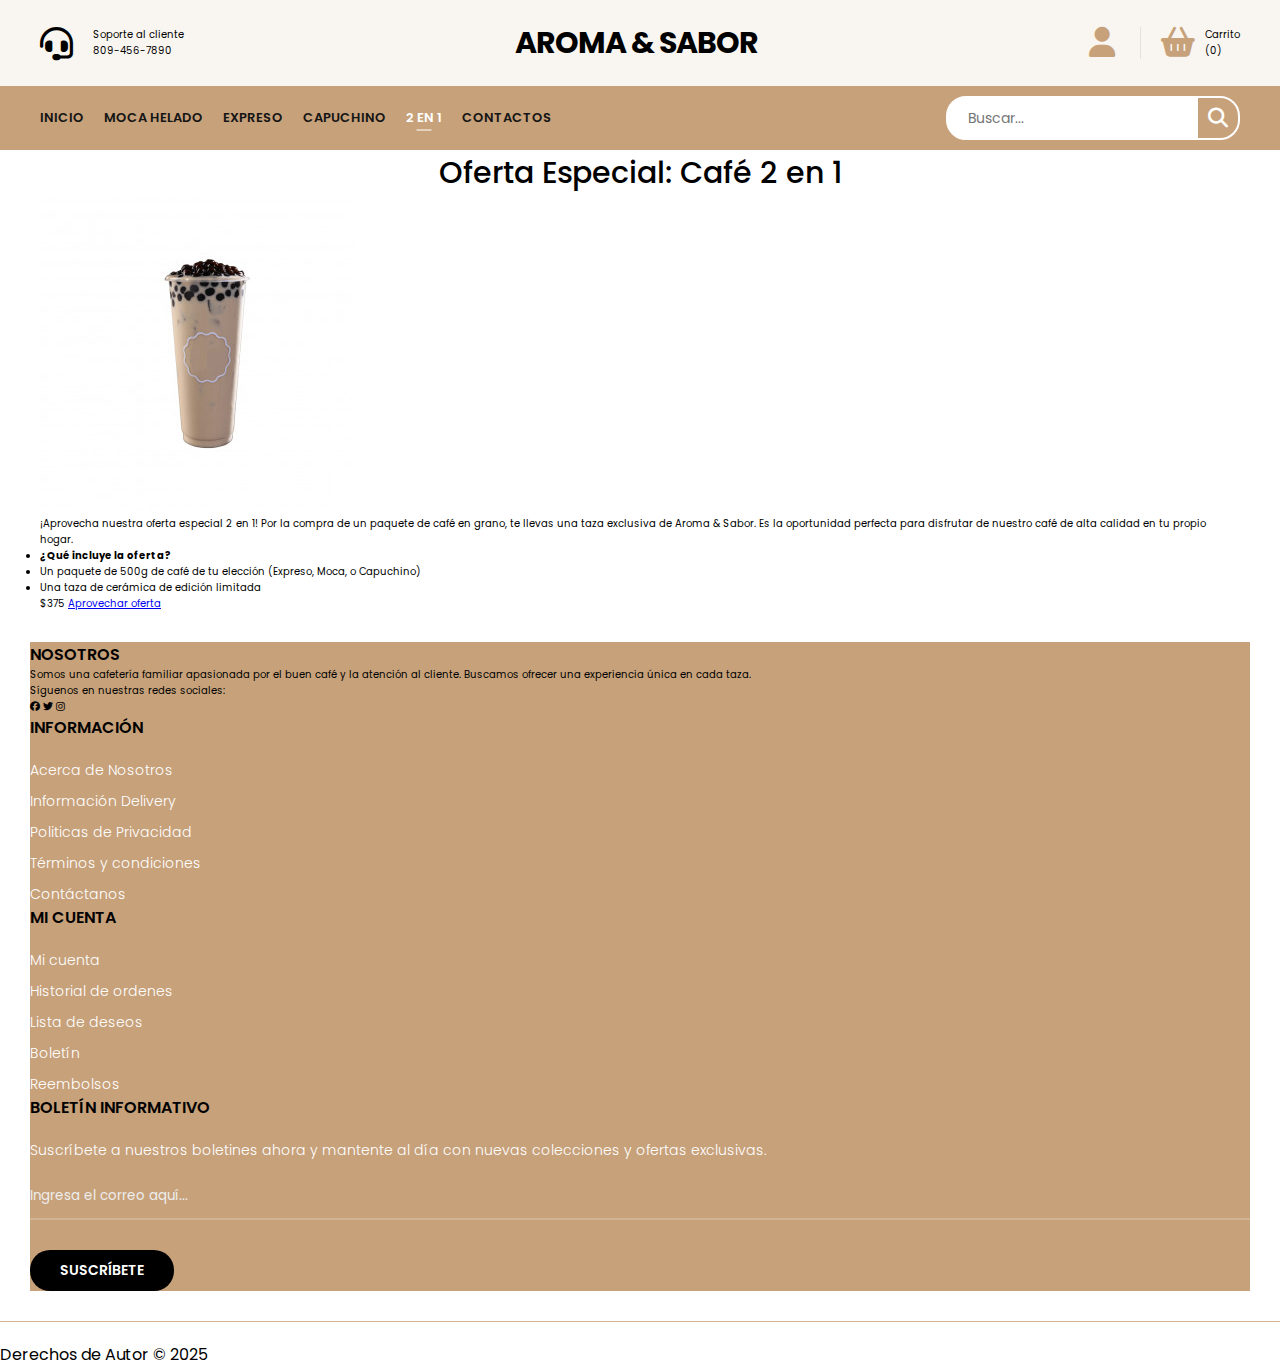
<file: 2en1.html>
<!DOCTYPE html>
<html lang="es">
<head>
    <meta charset="UTF-8" />
    <meta http-equiv="X-UA-Compatible" content="IE=edge" />
    <meta name="viewport" content="width=device-width, initial-scale=1.0" />
    <title>2 en 1 - Aroma & Sabor</title>
    <link rel="stylesheet" href="styles.css" />
    <link rel="stylesheet" href="https://cdnjs.cloudflare.com/ajax/libs/font-awesome/6.7.2/css/all.min.css" integrity="sha512-Evv84Mr4kqVGRNSgIGL/F/aIDqQb7xQ2vcrdIwxfjThSH8CSR7PBEakCr51Ck+w+/U6swU2Im1vVX0SVk9ABhg==" crossorigin="anonymous" referrerpolicy="no-referrer" />
</head>
<body>
    <header>
        <div class="container-hero">
            <div class="container hero">
                <div class="customer-support">
                    <i class="fa-solid fa-headset"></i>
                    <div class="content-customer-support">
                        <span class="text">Soporte al cliente</span>
                        <span class="number">809-456-7890</span>
                    </div>
                </div>
                <div class="container-logo">
                    <h1 class="logo"><a href="index.html">Aroma & Sabor</a></h1>
                </div>
                <div class="container-user">
                    <i class="fa-solid fa-user"></i>
                    <i class="fa-solid fa-basket-shopping"></i>
                    <div class="content-shopping-cart">
                        <span class="text">Carrito</span>
                        <span class="number">(0)</span>
                    </div>
                </div>
            </div>
        </div>
        <div class="container-navbar">
            <nav class="navbar container">
                <i class="fa-solid fa-bars"></i>
                <ul class="menu">
                    <li><a href="index.html">Inicio</a></li>
                    <li><a href="moca-helado.html">Moca Helado</a></li>
                    <li><a href="expreso.html">Expreso</a></li>
                    <li><a href="capuchino.html">Capuchino</a></li>
                    <li><a href="2en1.html" class="current-page">2 en 1</a></li>
                    <li><a href="contactos.html">Contactos</a></li>
                </ul>
                <form class="search-form">
                    <input type="search" placeholder="Buscar..." />
                    <button class="btn-search">
                        <i class="fa-solid fa-magnifying-glass"></i>
                    </button>
                </form>
            </nav>
        </div>
    </header>
    <main>
        <div class="container">
            <section class="page-content">
                <h2 class="heading-1">Oferta Especial: Café 2 en 1</h2>
                <div class="product-detail">
                    <img src="im/cafe-ingles.jpg" alt="Café 2 en 1" class="product-image">
                    <div class="product-info">
                        <p class="description">¡Aprovecha nuestra oferta especial 2 en 1! Por la compra de un paquete de café en grano, te llevas una taza exclusiva de Aroma & Sabor. Es la oportunidad perfecta para disfrutar de nuestro café de alta calidad en tu propio hogar.</p>
                        <ul class="ingredients">
                            <li><strong>¿Qué incluye la oferta?</strong></li>
                            <li>Un paquete de 500g de café de tu elección (Expreso, Moca, o Capuchino)</li>
                            <li>Una taza de cerámica de edición limitada</li>
                        </ul>
                        <span class="price">$375</span>
                        <a href="#" class="btn-add-to-cart">Aprovechar oferta</a>
                    </div>
                </div>
            </section>
        </div>
    </main>
    <footer>
        <div class="container-footer">
            <div class="footer">
                <div class="content-about">
                    <p class="title-footer">Nosotros</p>
                    <div class="about-us">
                        <p>Somos una cafetería familiar apasionada por el buen café y la atención al cliente. Buscamos ofrecer una experiencia única en cada taza.</p>
                        <p>Síguenos en nuestras redes sociales:</p>
                        <div class="social-icon">
                            <span><i class="fa-brands fa-facebook"></i></span>
                            <span><i class="fa-brands fa-twitter"></i></span>
                            <span><i class="fa-brands fa-instagram"></i></span>
                        </div>
                    </div>
                </div>
                <div class="information">
                    <p class="title-footer">Información</p>
                    <ul>
                        <li><a href="#">Acerca de Nosotros</a></li>
                        <li><a href="#">Información Delivery</a></li>
                        <li><a href="#">Politicas de Privacidad</a></li>
                        <li><a href="#">Términos y condiciones</a></li>
                        <li><a href="#">Contáctanos</a></li>
                    </ul>
                </div>
                <div class="my-account">
                    <p class="title-footer">Mi cuenta</p>
                    <ul>
                        <li><a href="#">Mi cuenta</a></li>
                        <li><a href="#">Historial de ordenes</a></li>
                        <li><a href="#">Lista de deseos</a></li>
                        <li><a href="#">Boletín</a></li>
                        <li><a href="#">Reembolsos</a></li>
                    </ul>
                </div>
                <div class="newsletter">
                    <p class="title-footer">Boletín informativo</p>
                    <div class="content">
                        <p>Suscríbete a nuestros boletines ahora y mantente al día con nuevas colecciones y ofertas exclusivas.</p>
                        <input type="email" placeholder="Ingresa el correo aquí...">
                        <button>Suscríbete</button>
                    </div>
                </div>
            </div>
        </div>
        <div class="copyright">
            <p>Derechos de Autor © 2025</p>
        </div>
    </footer>
</body>
</html>
</file>
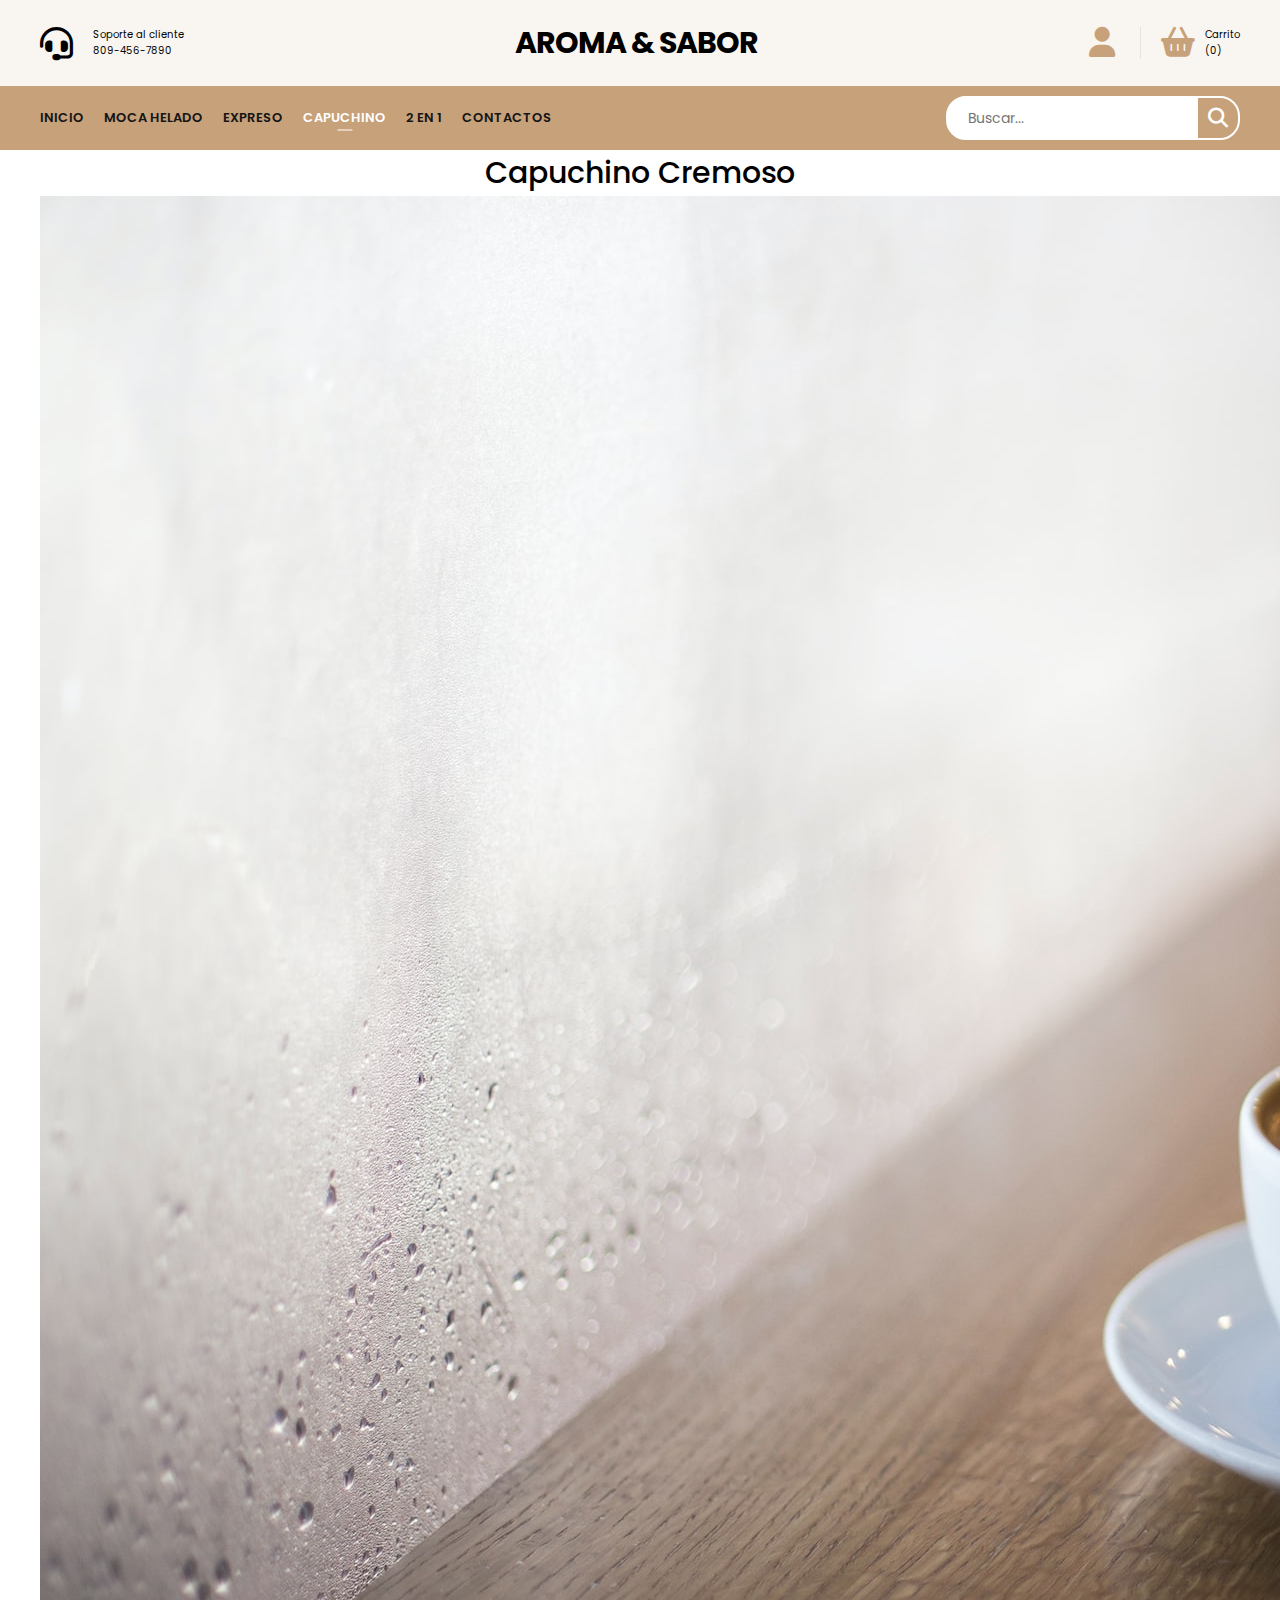
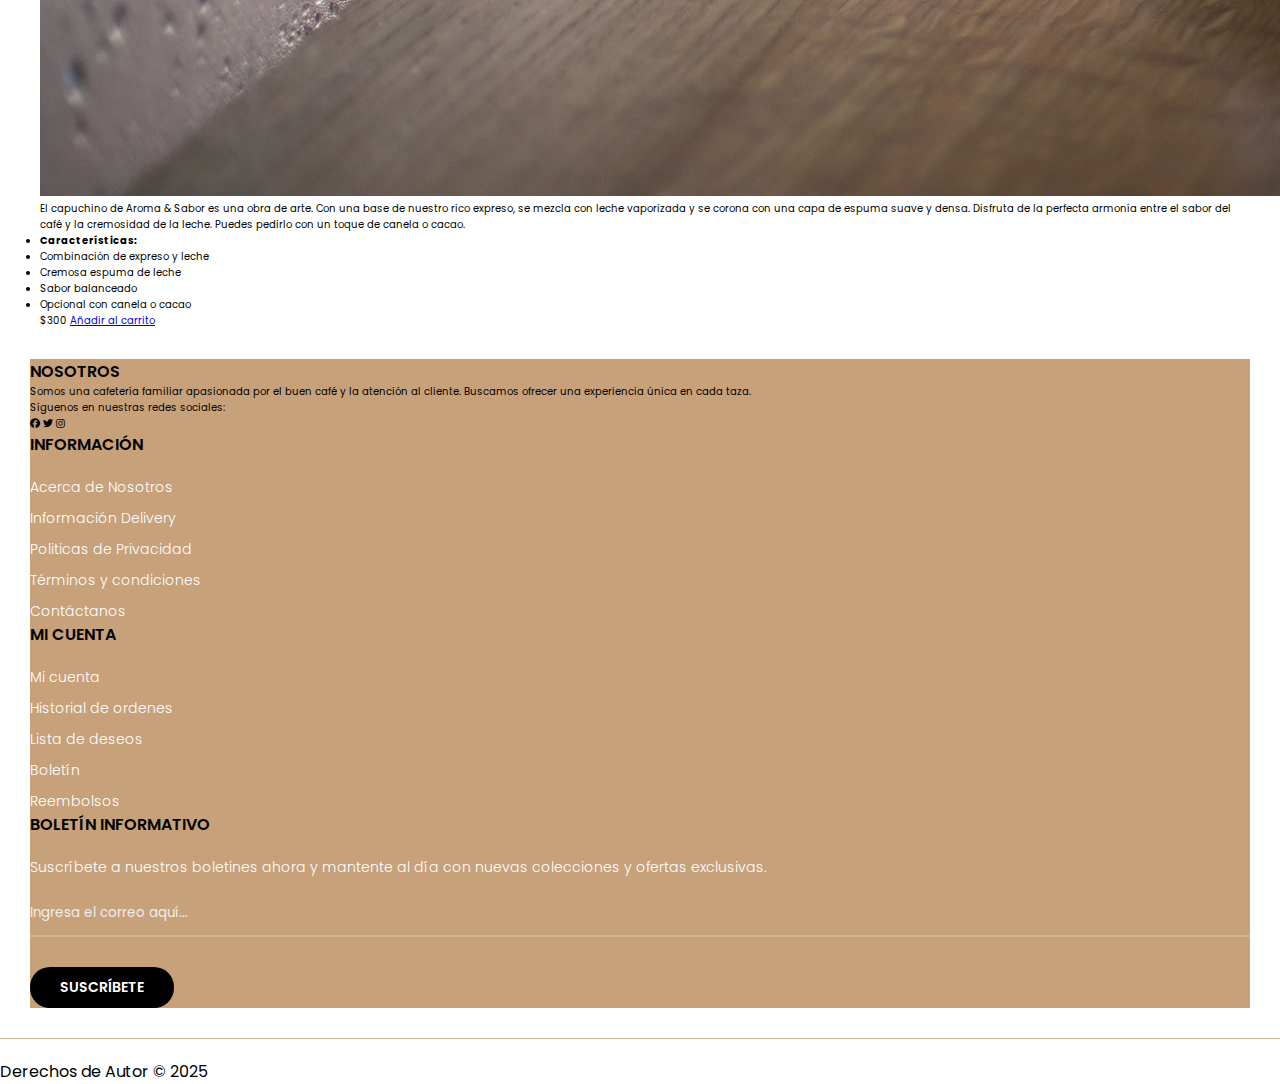
<file: capuchino.html>
<!DOCTYPE html>
<html lang="es">
<head>
    <meta charset="UTF-8" />
    <meta http-equiv="X-UA-Compatible" content="IE=edge" />
    <meta name="viewport" content="width=device-width, initial-scale=1.0" />
    <title>Capuchino - Aroma & Sabor</title>
    <link rel="stylesheet" href="styles.css" />
    <link rel="stylesheet" href="https://cdnjs.cloudflare.com/ajax/libs/font-awesome/6.7.2/css/all.min.css" integrity="sha512-Evv84Mr4kqVGRNSgIGL/F/aIDqQb7xQ2vcrdIwxfjThSH8CSR7PBEakCr51Ck+w+/U6swU2Im1vVX0SVk9ABhg==" crossorigin="anonymous" referrerpolicy="no-referrer" />
</head>
<body>
    <header>
        <div class="container-hero">
            <div class="container hero">
                <div class="customer-support">
                    <i class="fa-solid fa-headset"></i>
                    <div class="content-customer-support">
                        <span class="text">Soporte al cliente</span>
                        <span class="number">809-456-7890</span>
                    </div>
                </div>
                <div class="container-logo">
                    <h1 class="logo"><a href="index.html">Aroma & Sabor</a></h1>
                </div>
                <div class="container-user">
                    <i class="fa-solid fa-user"></i>
                    <i class="fa-solid fa-basket-shopping"></i>
                    <div class="content-shopping-cart">
                        <span class="text">Carrito</span>
                        <span class="number">(0)</span>
                    </div>
                </div>
            </div>
        </div>
        <div class="container-navbar">
            <nav class="navbar container">
                <i class="fa-solid fa-bars"></i>
                <ul class="menu">
                    <li><a href="index.html">Inicio</a></li>
                    <li><a href="moca-helado.html">Moca Helado</a></li>
                    <li><a href="expreso.html">Expreso</a></li>
                    <li><a href="capuchino.html" class="current-page">Capuchino</a></li>
                    <li><a href="2en1.html">2 en 1</a></li>
                    <li><a href="contactos.html">Contactos</a></li>
                </ul>
                <form class="search-form">
                    <input type="search" placeholder="Buscar..." />
                    <button class="btn-search">
                        <i class="fa-solid fa-magnifying-glass"></i>
                    </button>
                </form>
            </nav>
        </div>
    </header>
    <main>
        <div class="container">
            <section class="page-content">
                <h2 class="heading-1">Capuchino Cremoso</h2>
                <div class="product-detail">
                    <img src="im/banner.jpg" alt="Capuchino Cremoso" class="product-image">
                    <div class="product-info">
                        <p class="description">El capuchino de Aroma & Sabor es una obra de arte. Con una base de nuestro rico expreso, se mezcla con leche vaporizada y se corona con una capa de espuma suave y densa. Disfruta de la perfecta armonía entre el sabor del café y la cremosidad de la leche. Puedes pedirlo con un toque de canela o cacao.</p>
                        <ul class="ingredients">
                            <li><strong>Características:</strong></li>
                            <li>Combinación de expreso y leche</li>
                            <li>Cremosa espuma de leche</li>
                            <li>Sabor balanceado</li>
                            <li>Opcional con canela o cacao</li>
                        </ul>
                        <span class="price">$300</span>
                        <a href="#" class="btn-add-to-cart">Añadir al carrito</a>
                    </div>
                </div>
            </section>
        </div>
    </main>
    <footer>
        <div class="container-footer">
            <div class="footer">
                <div class="content-about">
                    <p class="title-footer">Nosotros</p>
                    <div class="about-us">
                        <p>Somos una cafetería familiar apasionada por el buen café y la atención al cliente. Buscamos ofrecer una experiencia única en cada taza.</p>
                        <p>Síguenos en nuestras redes sociales:</p>
                        <div class="social-icon">
                            <span><i class="fa-brands fa-facebook"></i></span>
                            <span><i class="fa-brands fa-twitter"></i></span>
                            <span><i class="fa-brands fa-instagram"></i></span>
                        </div>
                    </div>
                </div>
                <div class="information">
                    <p class="title-footer">Información</p>
                    <ul>
                        <li><a href="#">Acerca de Nosotros</a></li>
                        <li><a href="#">Información Delivery</a></li>
                        <li><a href="#">Politicas de Privacidad</a></li>
                        <li><a href="#">Términos y condiciones</a></li>
                        <li><a href="#">Contáctanos</a></li>
                    </ul>
                </div>
                <div class="my-account">
                    <p class="title-footer">Mi cuenta</p>
                    <ul>
                        <li><a href="#">Mi cuenta</a></li>
                        <li><a href="#">Historial de ordenes</a></li>
                        <li><a href="#">Lista de deseos</a></li>
                        <li><a href="#">Boletín</a></li>
                        <li><a href="#">Reembolsos</a></li>
                    </ul>
                </div>
                <div class="newsletter">
                    <p class="title-footer">Boletín informativo</p>
                    <div class="content">
                        <p>Suscríbete a nuestros boletines ahora y mantente al día con nuevas colecciones y ofertas exclusivas.</p>
                        <input type="email" placeholder="Ingresa el correo aquí...">
                        <button>Suscríbete</button>
                    </div>
                </div>
            </div>
        </div>
        <div class="copyright">
            <p>Derechos de Autor © 2025</p>
        </div>
    </footer>
</body>
</html>
</file>
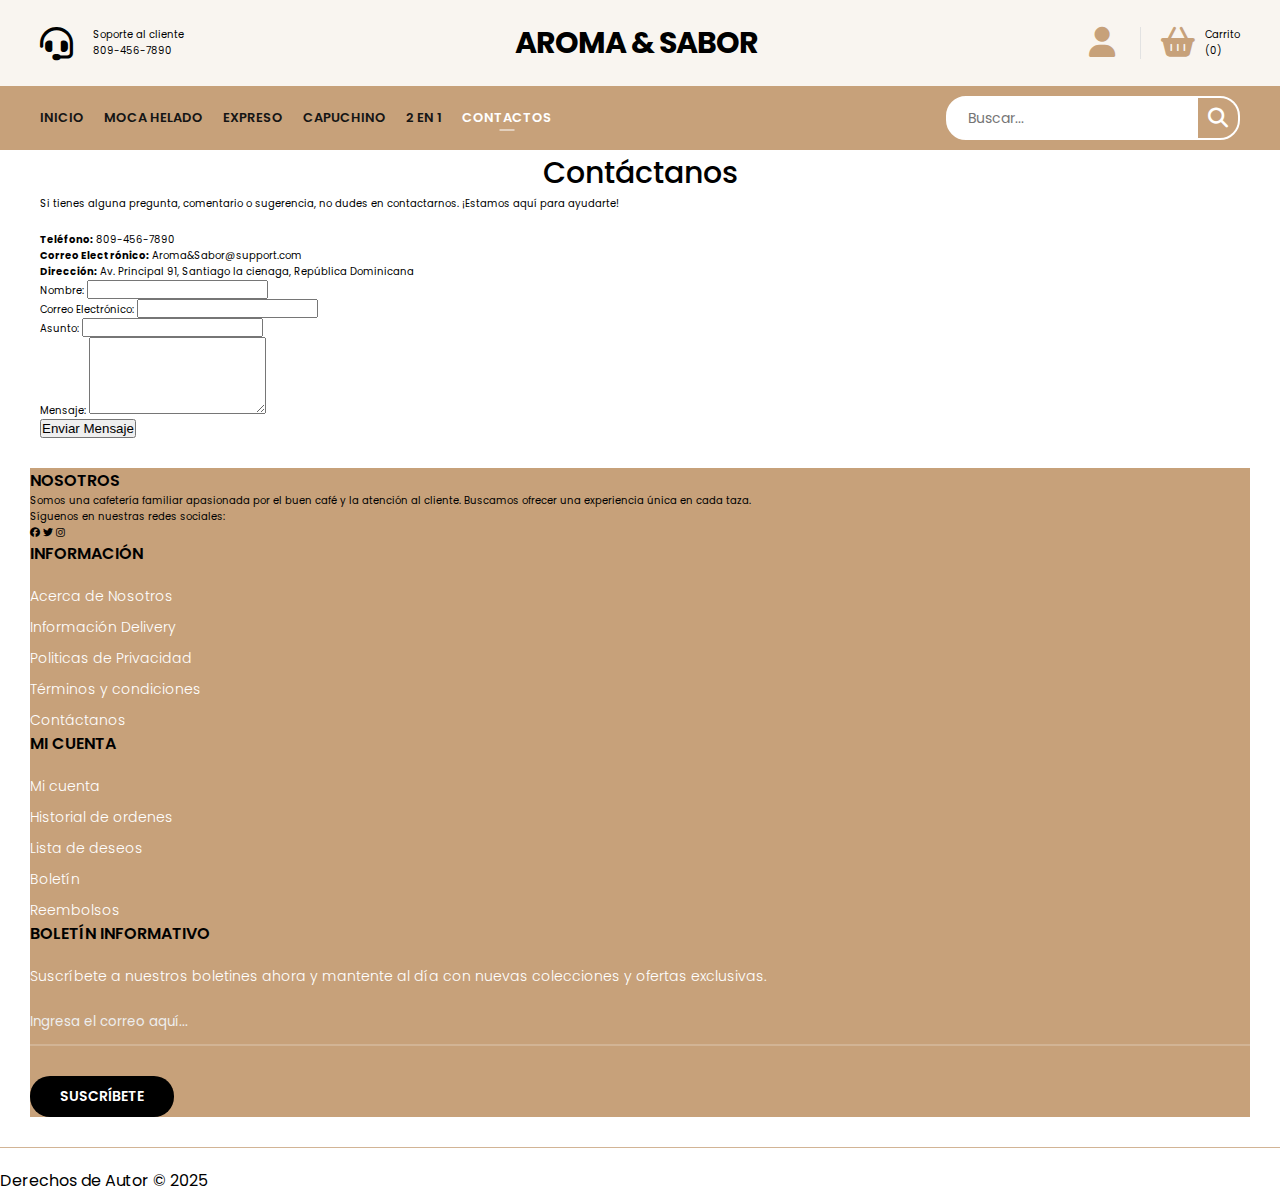
<file: contactos.html>
<!DOCTYPE html>
<html lang="es">
<head>
    <meta charset="UTF-8" />
    <meta http-equiv="X-UA-Compatible" content="IE=edge" />
    <meta name="viewport" content="width=device-width, initial-scale=1.0" />
    <title>Contactos - Aroma & Sabor</title>
    <link rel="stylesheet" href="styles.css" />
    <link rel="stylesheet" href="https://cdnjs.cloudflare.com/ajax/libs/font-awesome/6.7.2/css/all.min.css" integrity="sha512-Evv84Mr4kqVGRNSgIGL/F/aIDqQb7xQ2vcrdIwxfjThSH8CSR7PBEakCr51Ck+w+/U6swU2Im1vVX0SVk9ABhg==" crossorigin="anonymous" referrerpolicy="no-referrer" />
</head>
<body>
    <header>
        <div class="container-hero">
            <div class="container hero">
                <div class="customer-support">
                    <i class="fa-solid fa-headset"></i>
                    <div class="content-customer-support">
                        <span class="text">Soporte al cliente</span>
                        <span class="number">809-456-7890</span>
                    </div>
                </div>
                <div class="container-logo">
                    <h1 class="logo"><a href="index.html">Aroma & Sabor</a></h1>
                </div>
                <div class="container-user">
                    <i class="fa-solid fa-user"></i>
                    <i class="fa-solid fa-basket-shopping"></i>
                    <div class="content-shopping-cart">
                        <span class="text">Carrito</span>
                        <span class="number">(0)</span>
                    </div>
                </div>
            </div>
        </div>
        <div class="container-navbar">
            <nav class="navbar container">
                <i class="fa-solid fa-bars"></i>
                <ul class="menu">
                    <li><a href="index.html">Inicio</a></li>
                    <li><a href="moca-helado.html">Moca Helado</a></li>
                    <li><a href="expreso.html">Expreso</a></li>
                    <li><a href="capuchino.html">Capuchino</a></li>
                    <li><a href="2en1.html">2 en 1</a></li>
                    <li><a href="contactos.html" class="current-page">Contactos</a></li>
                </ul>
                <form class="search-form">
                    <input type="search" placeholder="Buscar..." />
                    <button class="btn-search">
                        <i class="fa-solid fa-magnifying-glass"></i>
                    </button>
                </form>
            </nav>
        </div>
    </header>
    <main>
        <div class="container">
            <section class="page-content">
                <h2 class="heading-1">Contáctanos</h2>
                <div class="contact-info">
                    <p>Si tienes alguna pregunta, comentario o sugerencia, no dudes en contactarnos. ¡Estamos aquí para ayudarte!</p>
                    <div class="contact-methods">
                        <p><strong>Teléfono:</strong> 809-456-7890</p>
                        <p><strong>Correo Electrónico:</strong> Aroma&Sabor@support.com</p>
                        <p><strong>Dirección:</strong> Av. Principal 91, Santiago la cienaga, República Dominicana</p>
                    </div>
                </div>
                <form class="contact-form">
                    <div class="form-group">
                        <label for="name">Nombre:</label>
                        <input type="text" id="name" name="name" required>
                    </div>
                    <div class="form-group">
                        <label for="email">Correo Electrónico:</label>
                        <input type="email" id="email" name="email" required>
                    </div>
                    <div class="form-group">
                        <label for="subject">Asunto:</label>
                        <input type="text" id="subject" name="subject" required>
                    </div>
                    <div class="form-group">
                        <label for="message">Mensaje:</label>
                        <textarea id="message" name="message" rows="5" required></textarea>
                    </div>
                    <button type="submit" class="btn-submit">Enviar Mensaje</button>
                </form>
            </section>
        </div>
    </main>
    <footer>
        <div class="container-footer">
            <div class="footer">
                <div class="content-about">
                    <p class="title-footer">Nosotros</p>
                    <div class="about-us">
                        <p>Somos una cafetería familiar apasionada por el buen café y la atención al cliente. Buscamos ofrecer una experiencia única en cada taza.</p>
                        <p>Síguenos en nuestras redes sociales:</p>
                        <div class="social-icon">
                            <span><i class="fa-brands fa-facebook"></i></span>
                            <span><i class="fa-brands fa-twitter"></i></span>
                            <span><i class="fa-brands fa-instagram"></i></span>
                        </div>
                    </div>
                </div>
                <div class="information">
                    <p class="title-footer">Información</p>
                    <ul>
                        <li><a href="#">Acerca de Nosotros</a></li>
                        <li><a href="#">Información Delivery</a></li>
                        <li><a href="#">Politicas de Privacidad</a></li>
                        <li><a href="#">Términos y condiciones</a></li>
                        <li><a href="#">Contáctanos</a></li>
                    </ul>
                </div>
                <div class="my-account">
                    <p class="title-footer">Mi cuenta</p>
                    <ul>
                        <li><a href="#">Mi cuenta</a></li>
                        <li><a href="#">Historial de ordenes</a></li>
                        <li><a href="#">Lista de deseos</a></li>
                        <li><a href="#">Boletín</a></li>
                        <li><a href="#">Reembolsos</a></li>
                    </ul>
                </div>
                <div class="newsletter">
                    <p class="title-footer">Boletín informativo</p>
                    <div class="content">
                        <p>Suscríbete a nuestros boletines ahora y mantente al día con nuevas colecciones y ofertas exclusivas.</p>
                        <input type="email" placeholder="Ingresa el correo aquí...">
                        <button>Suscríbete</button>
                    </div>
                </div>
            </div>
        </div>
        <div class="copyright">
            <p>Derechos de Autor © 2025</p>
        </div>
    </footer>
</body>
</html>
</file>
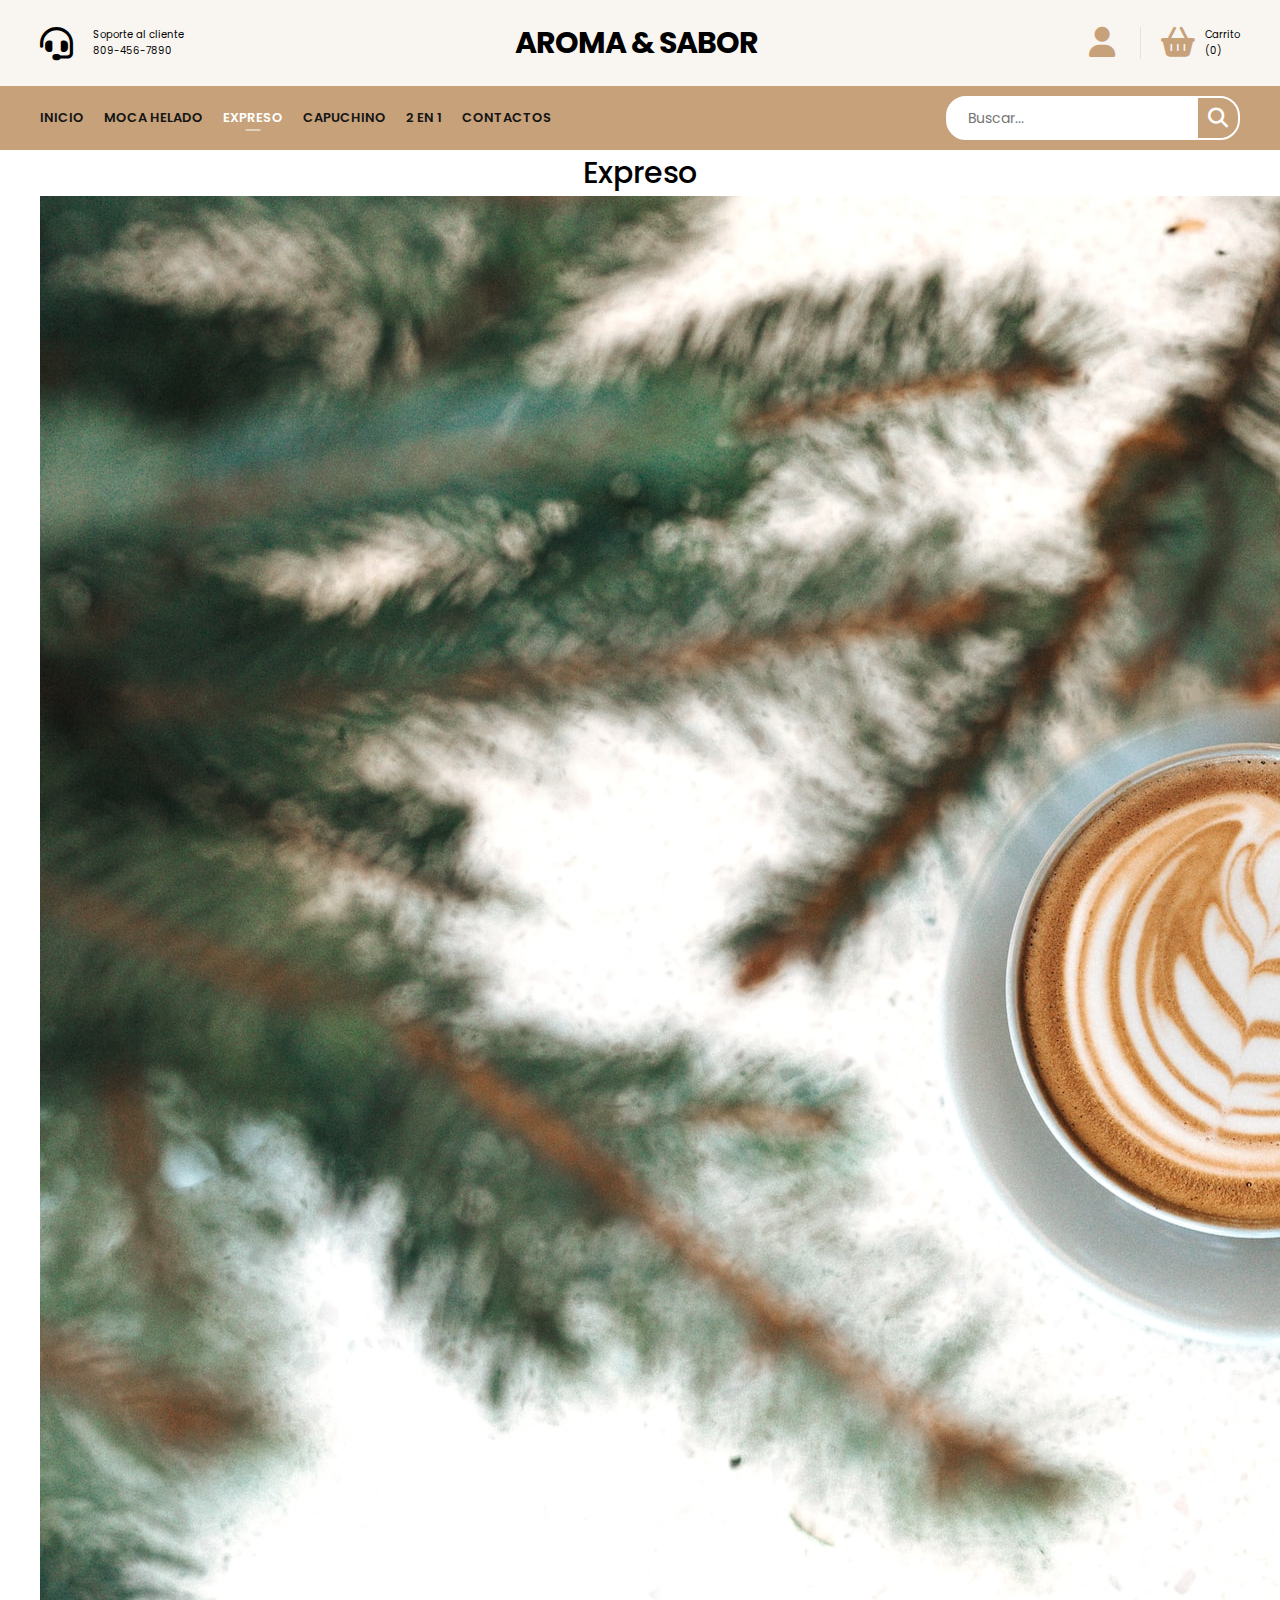
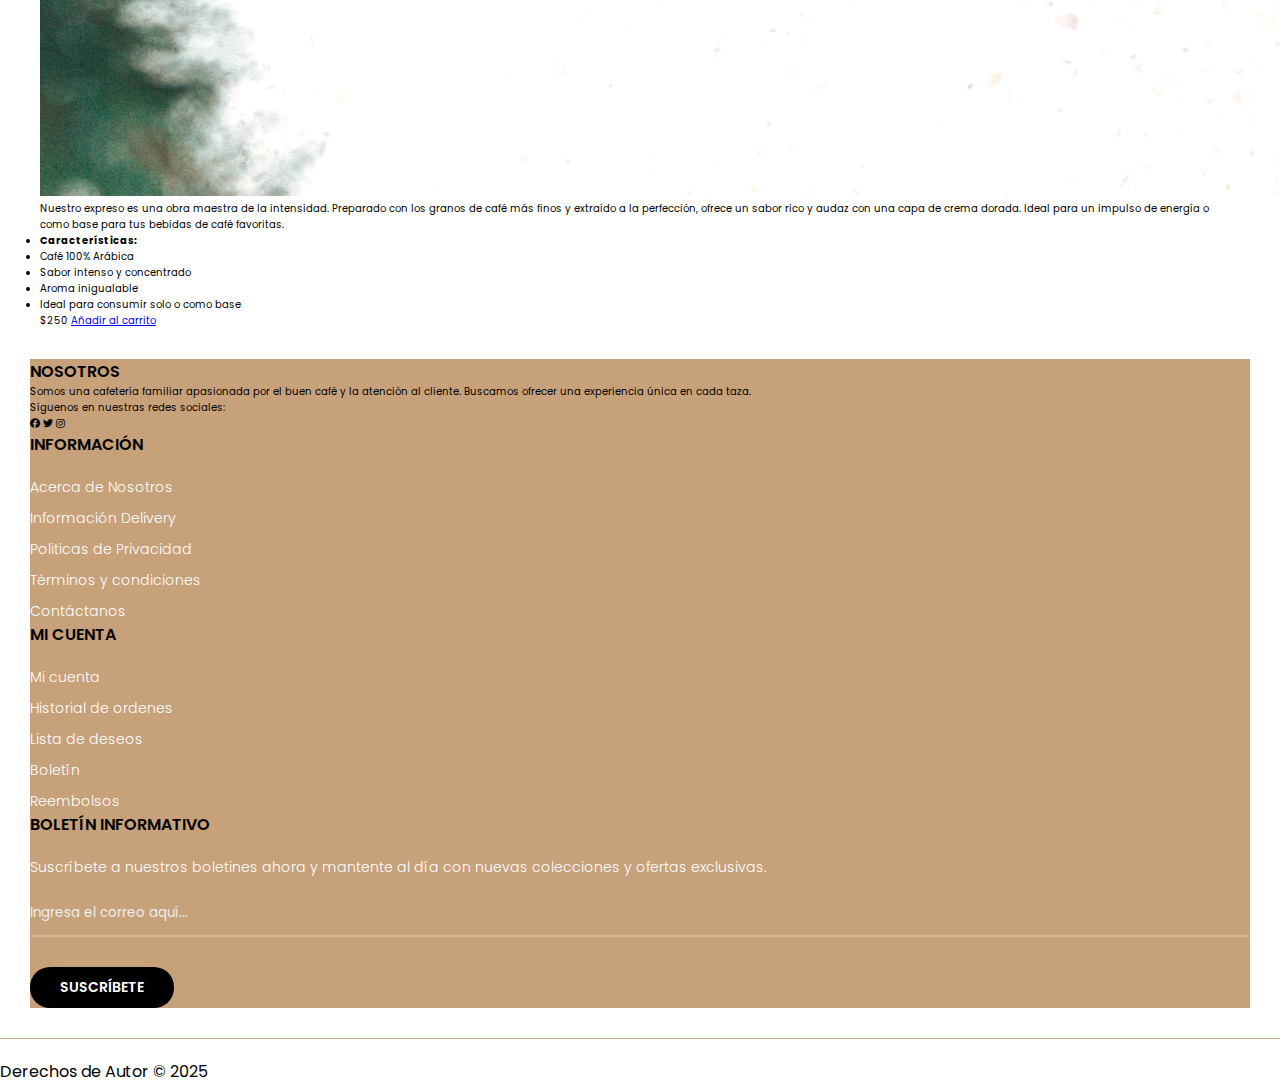
<file: expreso.html>
<!DOCTYPE html>
<html lang="es">
<head>
    <meta charset="UTF-8" />
    <meta http-equiv="X-UA-Compatible" content="IE=edge" />
    <meta name="viewport" content="width=device-width, initial-scale=1.0" />
    <title>Expreso - Aroma & Sabor</title>
    <link rel="stylesheet" href="styles.css" />
    <link rel="stylesheet" href="https://cdnjs.cloudflare.com/ajax/libs/font-awesome/6.7.2/css/all.min.css" integrity="sha512-Evv84Mr4kqVGRNSgIGL/F/aIDqQb7xQ2vcrdIwxfjThSH8CSR7PBEakCr51Ck+w+/U6swU2Im1vVX0SVk9ABhg==" crossorigin="anonymous" referrerpolicy="no-referrer" />
</head>
<body>
    <header>
        <div class="container-hero">
            <div class="container hero">
                <div class="customer-support">
                    <i class="fa-solid fa-headset"></i>
                    <div class="content-customer-support">
                        <span class="text">Soporte al cliente</span>
                        <span class="number">809-456-7890</span>
                    </div>
                </div>
                <div class="container-logo">
                    <h1 class="logo"><a href="index.html">Aroma & Sabor</a></h1>
                </div>
                <div class="container-user">
                    <i class="fa-solid fa-user"></i>
                    <i class="fa-solid fa-basket-shopping"></i>
                    <div class="content-shopping-cart">
                        <span class="text">Carrito</span>
                        <span class="number">(0)</span>
                    </div>
                </div>
            </div>
        </div>
        <div class="container-navbar">
            <nav class="navbar container">
                <i class="fa-solid fa-bars"></i>
                <ul class="menu">
                    <li><a href="index.html">Inicio</a></li>
                    <li><a href="moca-helado.html">Moca Helado</a></li>
                    <li><a href="expreso.html" class="current-page">Expreso</a></li>
                    <li><a href="capuchino.html">Capuchino</a></li>
                    <li><a href="2en1.html">2 en 1</a></li>
                    <li><a href="contactos.html">Contactos</a></li>
                </ul>
                <form class="search-form">
                    <input type="search" placeholder="Buscar..." />
                    <button class="btn-search">
                        <i class="fa-solid fa-magnifying-glass"></i>
                    </button>
                </form>
            </nav>
        </div>
    </header>
    <main>
        <div class="container">
            <section class="page-content">
                <h2 class="heading-1">Expreso</h2>
                <div class="product-detail">
                    <img src="im/expreso-category.jpg" alt="Expreso Puro" class="product-image">
                    <div class="product-info">
                        <p class="description">Nuestro expreso es una obra maestra de la intensidad. Preparado con los granos de café más finos y extraído a la perfección, ofrece un sabor rico y audaz con una capa de crema dorada. Ideal para un impulso de energía o como base para tus bebidas de café favoritas.</p>
                        <ul class="ingredients">
                            <li><strong>Características:</strong></li>
                            <li>Café 100% Arábica</li>
                            <li>Sabor intenso y concentrado</li>
                            <li>Aroma inigualable</li>
                            <li>Ideal para consumir solo o como base</li>
                        </ul>
                        <span class="price">$250</span>
                        <a href="#" class="btn-add-to-cart">Añadir al carrito</a>
                    </div>
                </div>
            </section>
        </div>
    </main>
    <footer>
        <div class="container-footer">
            <div class="footer">
                <div class="content-about">
                    <p class="title-footer">Nosotros</p>
                    <div class="about-us">
                        <p>Somos una cafetería familiar apasionada por el buen café y la atención al cliente. Buscamos ofrecer una experiencia única en cada taza.</p>
                        <p>Síguenos en nuestras redes sociales:</p>
                        <div class="social-icon">
                            <span><i class="fa-brands fa-facebook"></i></span>
                            <span><i class="fa-brands fa-twitter"></i></span>
                            <span><i class="fa-brands fa-instagram"></i></span>
                        </div>
                    </div>
                </div>
                <div class="information">
                    <p class="title-footer">Información</p>
                    <ul>
                        <li><a href="#">Acerca de Nosotros</a></li>
                        <li><a href="#">Información Delivery</a></li>
                        <li><a href="#">Politicas de Privacidad</a></li>
                        <li><a href="#">Términos y condiciones</a></li>
                        <li><a href="#">Contáctanos</a></li>
                    </ul>
                </div>
                <div class="my-account">
                    <p class="title-footer">Mi cuenta</p>
                    <ul>
                        <li><a href="#">Mi cuenta</a></li>
                        <li><a href="#">Historial de ordenes</a></li>
                        <li><a href="#">Lista de deseos</a></li>
                        <li><a href="#">Boletín</a></li>
                        <li><a href="#">Reembolsos</a></li>
                    </ul>
                </div>
                <div class="newsletter">
                    <p class="title-footer">Boletín informativo</p>
                    <div class="content">
                        <p>Suscríbete a nuestros boletines ahora y mantente al día con nuevas colecciones y ofertas exclusivas.</p>
                        <input type="email" placeholder="Ingresa el correo aquí...">
                        <button>Suscríbete</button>
                    </div>
                </div>
            </div>
        </div>
        <div class="copyright">
            <p>Derechos de Autor © 2025</p>
        </div>
    </footer>
</body>
</html>
</file>
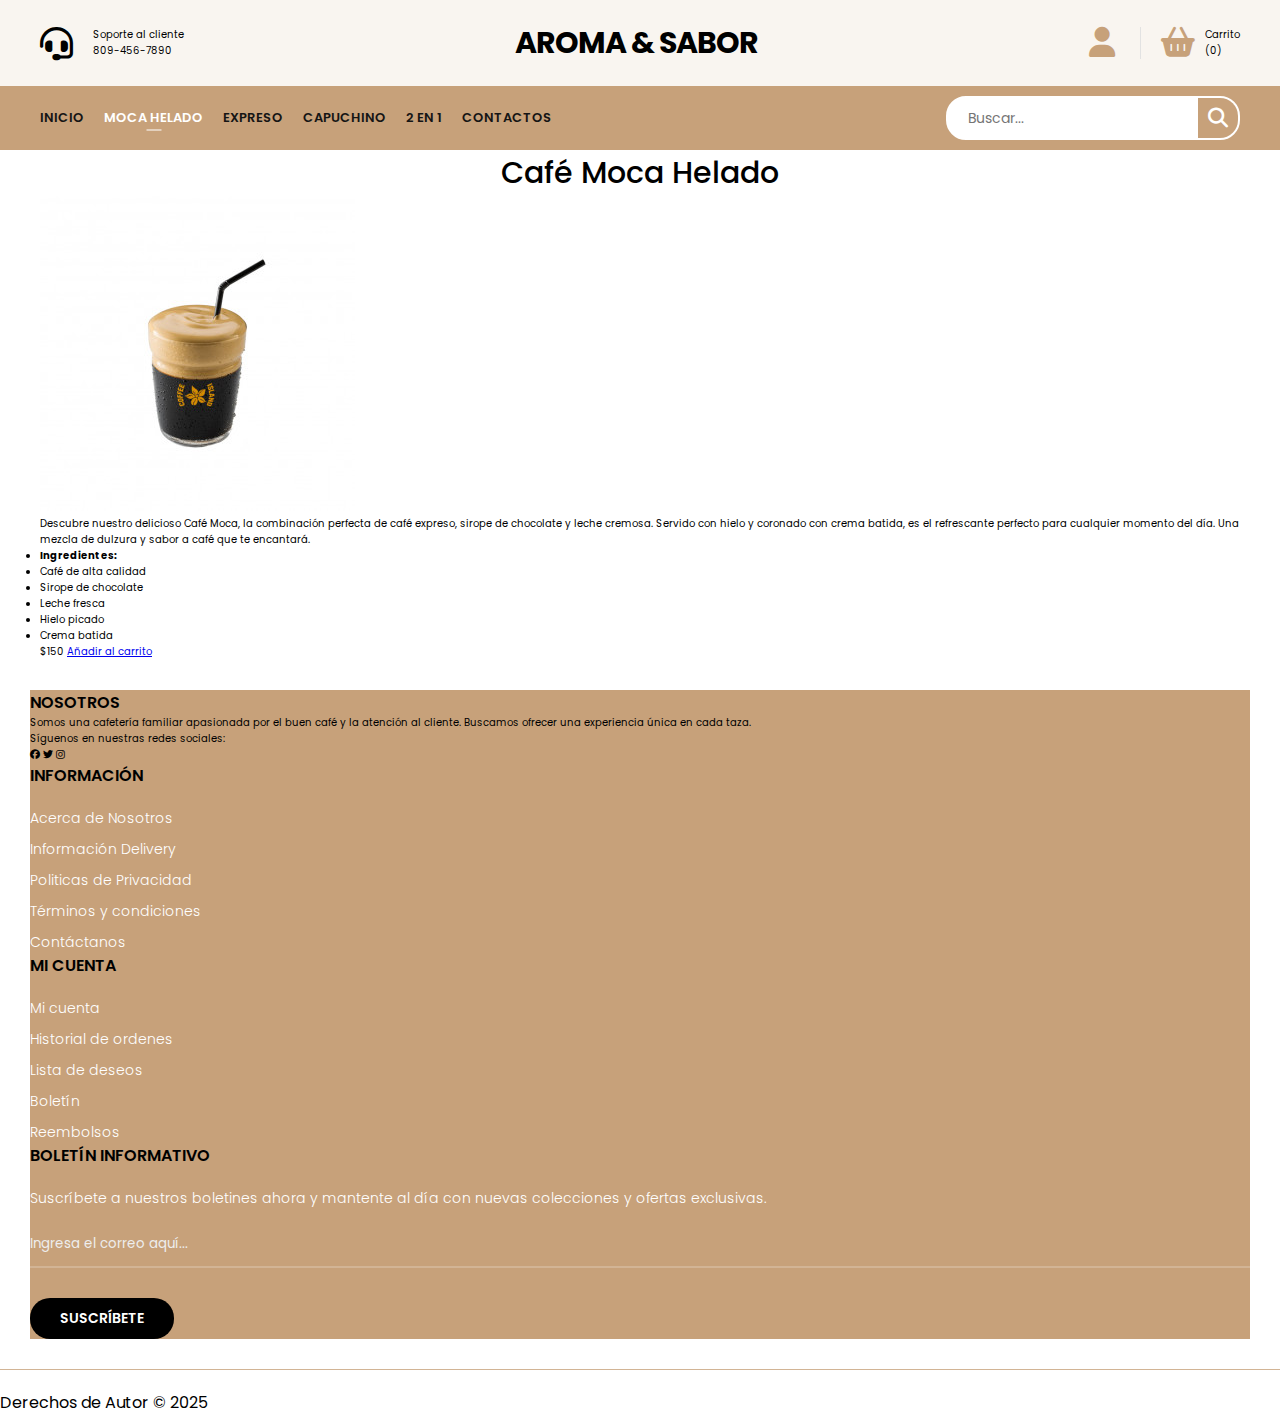
<file: moca-helado.html>
<!DOCTYPE html>
<html lang="es">
<head>
    <meta charset="UTF-8" />
    <meta http-equiv="X-UA-Compatible" content="IE=edge" />
    <meta name="viewport" content="width=device-width, initial-scale=1.0" />
    <title>Café Moca - Aroma & Sabor</title>
    <link rel="stylesheet" href="styles.css" />
    <link rel="stylesheet" href="https://cdnjs.cloudflare.com/ajax/libs/font-awesome/6.7.2/css/all.min.css" integrity="sha512-Evv84Mr4kqVGRNSgIGL/F/aIDqQb7xQ2vcrdIwxfjThSH8CSR7PBEakCr51Ck+w+/U6swU2Im1vVX0SVk9ABhg==" crossorigin="anonymous" referrerpolicy="no-referrer" />
</head>
<body>
    <header>
        <div class="container-hero">
            <div class="container hero">
                <div class="customer-support">
                    <i class="fa-solid fa-headset"></i>
                    <div class="content-customer-support">
                        <span class="text">Soporte al cliente</span>
                        <span class="number">809-456-7890</span>
                    </div>
                </div>
                <div class="container-logo">
                    <h1 class="logo"><a href="index.html">Aroma & Sabor</a></h1>
                </div>
                <div class="container-user">
                    <i class="fa-solid fa-user"></i>
                    <i class="fa-solid fa-basket-shopping"></i>
                    <div class="content-shopping-cart">
                        <span class="text">Carrito</span>
                        <span class="number">(0)</span>
                    </div>
                </div>
            </div>
        </div>
        <div class="container-navbar">
            <nav class="navbar container">
                <i class="fa-solid fa-bars"></i>
                <ul class="menu">
                    <li><a href="index.html">Inicio</a></li>
                    <li><a href="moca-helado.html" class="current-page">Moca Helado</a></li>
                    <li><a href="expreso.html">Expreso</a></li>
                    <li><a href="capuchino.html">Capuchino</a></li>
                    <li><a href="2en1.html">2 en 1</a></li>
                    <li><a href="contactos.html">Contactos</a></li>
                </ul>
                <form class="search-form">
                    <input type="search" placeholder="Buscar..." />
                    <button class="btn-search">
                        <i class="fa-solid fa-magnifying-glass"></i>
                    </button>
                </form>
            </nav>
        </div>
    </header>
    <main>
        <div class="container">
            <section class="page-content">
                <h2 class="heading-1">Café Moca Helado</h2>
                <div class="product-detail">
                    <img src="im/cafe-helado.jpg" alt="Café Moca Helado" class="product-image">
                    <div class="product-info">
                        <p class="description">Descubre nuestro delicioso Café Moca, la combinación perfecta de café expreso, sirope de chocolate y leche cremosa. Servido con hielo y coronado con crema batida, es el refrescante perfecto para cualquier momento del día. Una mezcla de dulzura y sabor a café que te encantará.</p>
                        <ul class="ingredients">
                            <li><strong>Ingredientes:</strong></li>
                            <li>Café de alta calidad</li>
                            <li>Sirope de chocolate</li>
                            <li>Leche fresca</li>
                            <li>Hielo picado</li>
                            <li>Crema batida</li>
                        </ul>
                        <span class="price">$150</span>
                        <a href="#" class="btn-add-to-cart">Añadir al carrito</a>
                    </div>
                </div>
            </section>
        </div>
    </main>
    <footer>
        <div class="container-footer">
            <div class="footer">
                <div class="content-about">
                    <p class="title-footer">Nosotros</p>
                    <div class="about-us">
                        <p>Somos una cafetería familiar apasionada por el buen café y la atención al cliente. Buscamos ofrecer una experiencia única en cada taza.</p>
                        <p>Síguenos en nuestras redes sociales:</p>
                        <div class="social-icon">
                            <span><i class="fa-brands fa-facebook"></i></span>
                            <span><i class="fa-brands fa-twitter"></i></span>
                            <span><i class="fa-brands fa-instagram"></i></span>
                        </div>
                    </div>
                </div>
                <div class="information">
                    <p class="title-footer">Información</p>
                    <ul>
                        <li><a href="#">Acerca de Nosotros</a></li>
                        <li><a href="#">Información Delivery</a></li>
                        <li><a href="#">Politicas de Privacidad</a></li>
                        <li><a href="#">Términos y condiciones</a></li>
                        <li><a href="#">Contáctanos</a></li>
                    </ul>
                </div>
                <div class="my-account">
                    <p class="title-footer">Mi cuenta</p>
                    <ul>
                        <li><a href="#">Mi cuenta</a></li>
                        <li><a href="#">Historial de ordenes</a></li>
                        <li><a href="#">Lista de deseos</a></li>
                        <li><a href="#">Boletín</a></li>
                        <li><a href="#">Reembolsos</a></li>
                    </ul>
                </div>
                <div class="newsletter">
                    <p class="title-footer">Boletín informativo</p>
                    <div class="content">
                        <p>Suscríbete a nuestros boletines ahora y mantente al día con nuevas colecciones y ofertas exclusivas.</p>
                        <input type="email" placeholder="Ingresa el correo aquí...">
                        <button>Suscríbete</button>
                    </div>
                </div>
            </div>
        </div>
        <div class="copyright">
            <p>Derechos de Autor © 2025</p>
        </div>
    </footer>
</body>
</html>
</file>
<file: styles.css>
@import url('https://fonts.googleapis.com/css2?family=Poppins:wght@300;400;500;600;700&display=swap');

:root {
	--primary-color: #c7a17a;
	--background-color: #f9f5f0;
	--dark-color: #151515;
}

html {
	font-size: 62.5%;
	font-family: 'Poppins', sans-serif;
}

* {
	margin: 0;
	padding: 0;
	box-sizing: border-box;
}

/* ********************************** */
/*             UTILIDADES             */
/* ********************************** */
.container {
	max-width: 120rem;
	margin: 0 auto;
}

.heading-1 {
	text-align: center;
	font-weight: 500;
	font-size: 3rem;
}

/* ********************************** */
/*               HEADER               */
/* ********************************** */
.container-hero {
	background-color: var(--background-color);
}

.hero {
	display: flex;
	justify-content: space-between;
	align-items: center;
	padding: 2rem 0;
}

.customer-support {
	display: flex;
	align-items: center;
	gap: 2rem;
}

.customer-support i {
	font-size: 3.3rem;
}

.content-customer-support {
	display: flex;
	flex-direction: column;
}

.container-logo {
	display: flex;
	align-items: center;
	gap: 0.5rem;
}

.container-logo i {
	font-size: 3rem;
}

.container-logo h1 a {
	text-decoration: none;
	color: #000;
	font-size: 3rem;
	text-transform: uppercase;
	letter-spacing: -1px;
}

.container-user {
	display: flex;
	gap: 1rem;
	cursor: pointer;
}

.container-user .fa-user {
	font-size: 3rem;
	color: var(--primary-color);
	padding-right: 2.5rem;
	border-right: 1px solid #e2e2e2;
}

.container-user .fa-basket-shopping {
	font-size: 3rem;
	color: var(--primary-color);
	padding-left: 1rem;
}

.content-shopping-cart {
	display: flex;
	flex-direction: column;
}

/* ************* NAVBAR ************* */
.container-navbar {
	background-color: var(--primary-color);
}

.navbar {
	display: flex;
	justify-content: space-between;
	align-items: center;
	padding: 1rem 0;
}

.navbar .fa-bars {
	display: none;
}

.menu {
	display: flex;
	gap: 2rem;
}

.menu li {
	list-style: none;
}

.menu a {
	text-decoration: none;
	font-size: 1.3rem;
	color: var(--dark-color);
	font-weight: 600;
	text-transform: uppercase;
	position: relative;
}

.menu a::after {
	content: '';
	width: 1.5rem;
	height: 1px;
	background-color: #fff;
	position: absolute;
	bottom: -3px;
	left: 50%;
	transform: translate(-50%, 50%);
	opacity: 0;
	transition: all 0.3s ease;
}

.menu a:hover::after {
	opacity: 1;
}

.menu a:hover {
	color: #fff;
}
.menu a.current-page::after {
    opacity: 1;
    width: 1.5rem;
}
.menu a.current-page {
    color: #fff;
}

.search-form {
	position: relative;
	display: flex;
	align-items: center;
	border: 2px solid #fff;
	border-radius: 2rem;
	background-color: #fff;
	height: 4.4rem;
	overflow: hidden;
}

.search-form input {
	outline: none;
	font-family: inherit;
	border: none;
	width: 25rem;
	font-size: 1.4rem;
	padding: 0 2rem;
	color: #777;
	cursor: pointer;
}

.search-form input::-webkit-search-cancel-button {
	appearance: none;
}

.search-form .btn-search {
	border: none;
	background-color: var(--primary-color);
	display: flex;
	align-items: center;
	justify-content: center;
	height: 100%;
	padding: 1rem;
}

.btn-search i {
	font-size: 2rem;
	color: #fff;
}

/* ********************************** */
/*               BANNER               */
/* ********************************** */
.banner {
	background-image: linear-gradient(100deg, #000000, #00000020),
		url('im/banner.jpg');
	height: 60rem;
	background-size: cover;
	background-position: center;
}

.content-banner {
	max-width: 90rem;
	margin: 0 auto;
	padding: 25rem 0;
}

.content-banner p {
	color: var(--primary-color);
	font-size: 1.2rem;
	margin-bottom: 1rem;
	font-weight: 500;
}

.content-banner h2 {
	color: #fff;
	font-size: 3.5rem;
	font-weight: 500;
	line-height: 1.2;
}

.content-banner a {
	margin-top: 2rem;
	text-decoration: none;
	color: #fff;
	background-color: var(--primary-color);
	display: inline-block;
	padding: 1rem 3rem;
	text-transform: uppercase;
	border-radius: 3rem;
}

/* ********************************** */
/*            MAIN CONTENT            */
/* ********************************** */
.main-content {
	background-color: var(--background-color);
}

/* ********************************** */
/*              FEATURES              */
/* ********************************** */
.container-features {
	display: grid;
	grid-template-columns: repeat(4, 1fr);
	gap: 3rem;
	padding: 3rem 0;
}

.card-feature {
	display: flex;
	align-items: center;
	justify-content: center;
	gap: 1.5rem;

	background-color: #fff;
	border-radius: 1rem;
	padding: 1.5rem 0;
}

.card-feature i {
	font-size: 2.7rem;
	color: var(--primary-color);
}

.feature-content {
	display: flex;
	flex-direction: column;
	gap: 0.5rem;
}

.feature-content span {
	font-weight: 700;
	font-size: 1.2rem;
	color: var(--dark-color);
}

.feature-content p {
	color: #777;
	font-weight: 500;
}

/* ********************************** */
/*             CATEGORIES             */
/* ********************************** */

.top-categories {
	display: flex;
	flex-direction: column;
	gap: 2rem;
	margin-bottom: 3rem;
}

.container-categories {
	display: grid;
	grid-template-columns: repeat(3, 1fr);
	gap: 3rem;
}

.card-category {
	height: 20rem;
	display: flex;
	flex-direction: column;
	align-items: center;
	justify-content: center;
	border-radius: 2rem;
	gap: 2rem;
}

.category-moca {
	background-image: linear-gradient(#00000080, #00000080),
		url('im/moca-category.jpg');
	background-size: cover;
	background-position: bottom;
	background-repeat: no-repeat;
}

.category-capuchino {
	background-image: linear-gradient(#00000080, #00000080),
		url('im/cafe-irish.jpg');
	background-size: cover;
	background-position: center;
	background-repeat: no-repeat;
}

.category-expreso {
	background-image: linear-gradient(#00000080, #00000080),
		url('im/expreso-category.jpg');
	background-size: cover;
	background-position: center;
	background-repeat: no-repeat;
}

.card-category p {
	font-size: 2.5rem;
	color: #fff;
	text-transform: capitalize;
	position: relative;
}

.card-category p::after {
	content: '';
	width: 2.5rem;
	height: 2px;
	background-color: #fff;
	position: absolute;
	bottom: -1rem;
	left: 50%;
	transform: translate(-50%, 50%);
}

.card-category span {
	font-size: 1.6rem;
	color: #fff;
	cursor: pointer;
}

.card-category span:hover {
	color: var(--primary-color);
}

/* ********************************** */
/*            TOP PRODUCTS            */
/* ********************************** */
.top-products {
	display: flex;
	flex-direction: column;
	gap: 2rem;
	margin-bottom: 3rem;
}

.container-options {
	display: flex;
	justify-content: center;
	gap: 2rem;
	margin-bottom: 1rem;
}

.container-options span {
	color: #777;
	background-color: #fff;
	padding: 0.7rem 3rem;
	font-size: 1.4rem;
	text-transform: capitalize;
	border-radius: 2rem;
	cursor: pointer;
}

.container-options span:hover {
	background-color: var(--primary-color);
	color: #fff;
}

.container-options span.active {
	background-color: var(--primary-color);
	color: #fff;
}

/* Products */
.container-products {
	display: grid;
	grid-template-columns: repeat(auto-fit, minmax(20rem, 1fr));
	gap: 3rem;
}

.card-product {
	background-color: #fff;
	padding: 2rem 3rem;
	border-radius: 0.5rem;
	cursor: pointer;
	box-shadow: 0 0 2px rgba(0, 0, 0, 0.1);
}

.container-img {
	position: relative;
}

.container-img img {
	width: 100%;
}

.container-img .discount {
	position: absolute;
	left: 0;
	background-color: var(--primary-color);
	color: #fff;
	padding: 2px 1.2rem;
	border-radius: 1rem;
	font-size: 1.2rem;
}

.card-product:hover .discount {
	background-color: #000;
}

.button-group {
	display: flex;
	flex-direction: column;
	gap: 1rem;

	position: absolute;
	top: 0;
	right: -3rem;
	z-index: -1;
	transition: all 0.4s ease;
}

.button-group span {
	border: 1px solid var(--primary-color);
	padding: 0.8rem;

	display: flex;
	align-items: center;
	justify-content: center;
	border-radius: 50%;
	cursor: pointer;
	transition: all 0.4s ease;
}

.button-group span:hover {
	background-color: var(--primary-color);
}

.button-group span i {
	font-size: 1.5rem;
	color: var(--primary-color);
}

.button-group span:hover i {
	color: #fff;
}

.card-product:hover .button-group {
	z-index: 0;
	right: -1rem;
}

.content-card-product {
	display: grid;
	justify-items: center;
	grid-template-columns: 1fr 1fr;
	grid-template-rows: repeat(4, min-content);
	row-gap: 1rem;
}

.stars {
	grid-row: 1/2;
	grid-column: 1/-1;
}

.stars i {
	font-size: 1.3rem;
	color: var(--primary-color);
}

.content-card-product h3 {
	grid-row: 2/3;
	grid-column: 1/-1;

	font-weight: 400;
	font-size: 1.6rem;
	margin-bottom: 1rem;
	cursor: pointer;
}

.content-card-product h3:hover {
	color: var(--primary-color);
}

.add-cart {
	justify-self: start;
	border: 2px solid var(--primary-color);
	padding: 1rem;
	border-radius: 50%;
	cursor: pointer;
	transition: all 0.4s ease;

	display: flex;
	align-items: center;
	justify-content: center;
}

.add-cart:hover {
	background-color: var(--primary-color);
}

.add-cart i {
	font-size: 1.5rem;
	color: var(--primary-color);
}

.add-cart:hover i {
	color: #fff;
}

.content-card-product .price {
	justify-self: end;
	align-self: center;

	font-size: 1.7rem;
	font-weight: 600;
}

.content-card-product .price span {
	font-size: 1.5rem;
	font-weight: 400;
	text-decoration: line-through;
	color: #777;
	margin-left: 0.5rem;
}

/* ********************************** */
/*               GALLERY              */
/* ********************************** */
.gallery {
	display: grid;
	grid-template-columns: repeat(4, 1fr);
	grid-template-rows: repeat(2, 30rem);
	gap: 1.5rem;
	margin-bottom: 3rem;
}

.gallery img {
	width: 100%;
	height: 100%;
	object-fit: cover;
}

.gallery-img-3 {
	grid-column: 2/4;
	grid-row: 1/3;
}

/* ********************************** */
/*              SPECIALS              */
/* ********************************** */
.specials {
	display: flex;
	flex-direction: column;
	gap: 2rem;
	margin-bottom: 3rem;
}

/* ********************************** */
/*                BLOGS               */
/* ********************************** */
.blogs {
	display: flex;
	flex-direction: column;
	gap: 2rem;
}

.container-blogs {
	display: grid;
	grid-template-columns: repeat(3, 1fr);
	gap: 3rem;
}

.card-blog {
	display: flex;
	flex-direction: column;
	gap: 2rem;
}

.card-blog .container-img {
	border-radius: 2rem;
	cursor: pointer;
	position: relative;
	overflow: hidden;
}

.button-group-blog {
	position: absolute;
	bottom: 1.5rem;
	right: -2.5rem;

	display: flex;
	gap: 0.7rem;
	z-index: -1;
	transition: all 0.3s ease;
}

.card-blog:hover .button-group-blog {
	z-index: 0;
	right: 1.5rem;
}

.button-group-blog span {
	background-color: #fff;
	padding: 1rem;
	border-radius: 50%;
	transition: all 0.4s ease;

	display: flex;
	align-items: center;
	justify-content: center;
}

.button-group-blog span i {
	font-size: 1.3rem;
}

.button-group-blog span:hover {
	background-color: var(--primary-color);
}

.button-group-blog span:hover i {
	color: #fff;
}

.content-blog h3 {
	font-size: 1.8rem;
	margin-bottom: 1.7rem;
	color: var(--dark-color);
	font-weight: 500;
}

.content-blog h3:hover {
	color: var(--primary-color);
	cursor: pointer;
}

.content-blog p {
	margin-top: 1rem;
	font-size: 1.4rem;
	color: #777;
}

.content-blog span {
	color: var(--primary-color);
	font-size: 1.3rem;
}

.btn-read-more {
	padding: 1rem 3rem;
	background-color: var(--primary-color);
	color: #fff;
	text-transform: uppercase;
	font-size: 1.4rem;
	border-radius: 2rem;
	margin: 3rem 0 5rem;
	display: inline-block;
	cursor: pointer;
}

.btn-read-more:hover {
	background-color: var(--dark-color);
}

/* ********************************** */
/*               FOOTER               */
/* ********************************** */

.footer {
	background-color: var(--primary-color);
}

.container-footer {
	display: flex;
	flex-direction: column;
	gap: 4rem;
	padding: 3rem;
}

.menu-footer {
	display: grid;
	grid-template-columns: repeat(3, 1fr) 30rem;
	gap: 3rem;
	justify-items: center;
}

.title-footer {
	font-weight: 600;
	font-size: 1.6rem;
	text-transform: uppercase;
}

.contact-info,
.information,
.my-account,
.newsletter {
	display: flex;
	flex-direction: column;
	gap: 2rem;
}

.contact-info ul,
.information ul,
.my-account ul {
	display: flex;
	flex-direction: column;
	gap: 1rem;
}

.contact-info ul li,
.information ul li,
.my-account ul li {
	list-style: none;
	color: #fff;
	font-size: 1.4rem;
	font-weight: 300;
}

.information ul li a,
.my-account ul li a {
	text-decoration: none;
	color: #fff;
	font-weight: 300;
}

.information ul li a:hover,
.my-account ul li a:hover {
	color: var(--dark-color);
}

.social-icons {
	display: flex;
	gap: 1.5rem;
}

.social-icons span {
	border-radius: 50%;
	width: 3rem;
	height: 3rem;

	display: flex;
	align-items: center;
	justify-content: center;
}

.social-icons span i {
	color: #fff;
	font-size: 1.2rem;
}

.facebook {
	background-color: #3b5998;
}

.twitter {
	background-color: #00acee;
}

.youtube {
	background-color: #c4302b;
}

.pinterest {
	background-color: #c8232c;
}

.instagram {
	background: linear-gradient(
		#405de6,
		#833ab4,
		#c13584,
		#e1306c,
		#fd1d1d,
		#f56040,
		#fcaf45
	);
}

.content p {
	font-size: 1.4rem;
	color: #fff;
	font-weight: 300;
}

.content input {
	outline: none;
	background: none;
	border: none;
	border-bottom: 2px solid #d2b495;
	cursor: pointer;
	padding: 0.5rem 0 1.2rem;
	color: var(--dark-color);
	display: block;
	margin-bottom: 3rem;
	margin-top: 2rem;
	width: 100%;
	font-family: inherit;
}

.content input::-webkit-input-placeholder {
	color: #eee;
}

.content button {
	border: none;
	background-color: #000;
	color: #fff;
	text-transform: uppercase;
	padding: 1rem 3rem;
	border-radius: 2rem;
	font-size: 1.4rem;
	font-family: inherit;
	cursor: pointer;
	font-weight: 600;
}

.content button:hover {
	background-color: var(--background-color);
	color: var(--primary-color);
}

.copyright {
	display: flex;
	justify-content: space-between;
	padding-top: 2rem;

	border-top: 1px solid #d2b495;
}

.copyright p {
	font-weight: 400;
	font-size: 1.6rem;
}

/* ********************************** */
/*       MEDIA QUERIES -- 768px       */
/* ********************************** */
@media (max-width: 768px) {
	html {
		font-size: 55%;
	}

	.hero {
		padding: 2rem;
	}

	.customer-support {
		display: none;
	}

	.content-shopping-cart {
		display: none;
	}

	.navbar {
		padding: 1rem 2rem;
	}

	.navbar .fa-bars {
		display: block;
		color: #fff;
		font-size: 3rem;
	}

	.menu {
		display: none;
	}

	.content-banner {
		max-width: 50rem;
		margin: 0 auto;
		padding: 25rem 0;
	}

	.container-features {
		grid-template-columns: repeat(2, 1fr);
		padding: 3rem 2rem;
	}

	.card-feature {
		padding: 2rem;
	}

	.heading-1 {
		font-size: 2.4rem;
	}

	.card-category {
		height: 12rem;
	}

	.card-category p {
		font-size: 2rem;
		text-align: center;
		line-height: 1;
	}

	.card-category span {
		font-size: 1.4rem;
	}

	.container-options {
		align-items: center;
	}

	.container-options span {
		text-align: center;
		padding: 1rem 2rem;
	}

	.container-products {
		grid-template-columns: repeat(auto-fit, minmax(28rem, 1fr));
	}

	.gallery {
		grid-template-rows: repeat(2, 15rem);
	}

	.container-blogs {
		overflow: hidden;
		grid-template-columns: 1fr 1fr;

		height: 52rem;
	}

	.menu-footer {
		grid-template-columns: repeat(2, 1fr);
	}

	.copyright {
		flex-direction: column;
		justify-content: center;
		align-items: center;
		gap: 1.5rem;
	}
}

/* ********************************** */
/*       MEDIA QUERIES -- 468px       */
/* ********************************** */
@media (max-width: 468px) {
	html {
		font-size: 42.5%;
	}

	.content-banner {
		max-width: 50rem;
		padding: 22rem 0;
	}

	.heading-1 {
		font-size: 2.8rem;
	}

	.card-feature {
		flex-direction: column;
		border-radius: 2rem;
	}

	.feature-content {
		align-items: center;
	}

	.feature-content p {
		font-size: 1.4rem;
		text-align: center;
	}

	.feature-content span {
		font-size: 1.6rem;
		text-align: center;
	}

	.container-options span {
		font-size: 1.8rem;
		padding: 1rem 1.5rem;
		font-weight: 500;
	}

	.container-products {
		grid-template-columns: repeat(auto-fit, minmax(25rem, 1fr));
		gap: 1rem;
	}

	.container-img .discount {
		font-size: 2rem;
	}

	.content-card-product h3 {
		font-size: 2.2rem;
	}

	.gallery {
		grid-template-rows: repeat(2, 20rem);
	}

	.blogs {
		padding: 2rem;
	}

	.container-blogs {
		grid-template-columns: 1fr;
		height: 75rem;
	}

	.content-blog h3 {
		font-size: 2.4rem;
	}

	.content-blog span {
		font-size: 1.8rem;
	}

	.content-blog p {
		font-size: 2.2rem;
	}

	.btn-read-more{
		font-size: 1.8rem;
	}

	.contact-info ul,
	.information ul,
	.my-account ul{
		display: none;
	}

	.contact-info {
		align-items: center;
	}

	.menu-footer{
		grid-template-columns: 1fr;
	}

	.content p{
		font-size: 1.6rem;
	}
}
/* Estilos para el Modal del Carrito */
.cart-modal {
    display: none; /* Oculto por defecto */
    position: fixed;
    z-index: 1000;
    left: 0;
    top: 0;
    width: 100%;
    height: 100%;
    overflow: auto;
    background-color: rgba(0, 0, 0, 0.5);
}

.cart-modal-content {
    background-color: var(--background-color);
    margin: 10% auto;
    padding: 2rem;
    border: 1px solid #888;
    width: 80%;
    max-width: 600px;
    border-radius: 1rem;
    position: relative;
}

.close-modal {
    color: #aaa;
    float: right;
    font-size: 2.8rem;
    font-weight: bold;
    cursor: pointer;
}

.close-modal:hover,
.close-modal:focus {
    color: black;
    text-decoration: none;
    cursor: pointer;
}

.cart-items-container {
    margin-top: 2rem;
    padding: 1rem;
    max-height: 300px;
    overflow-y: auto;
}

.cart-item {
    display: flex;
    justify-content: space-between;
    align-items: center;
    border-bottom: 1px solid #ddd;
    padding: 1rem 0;
}

.cart-item-info {
    flex-grow: 1;
}

.cart-item-name {
    font-weight: bold;
}

.cart-item-price {
    color: var(--primary-color);
}

.cart-summary {
    font-size: 2rem;
    font-weight: bold;
    text-align: right;
    margin-top: 2rem;
}

.btn-checkout {
    display: block;
    width: 100%;
    padding: 1rem;
    background-color: var(--primary-color);
    color: white;
    border: none;
    border-radius: 0.5rem;
    cursor: pointer;
    font-size: 1.6rem;
    margin-top: 1rem;
}
</file>
